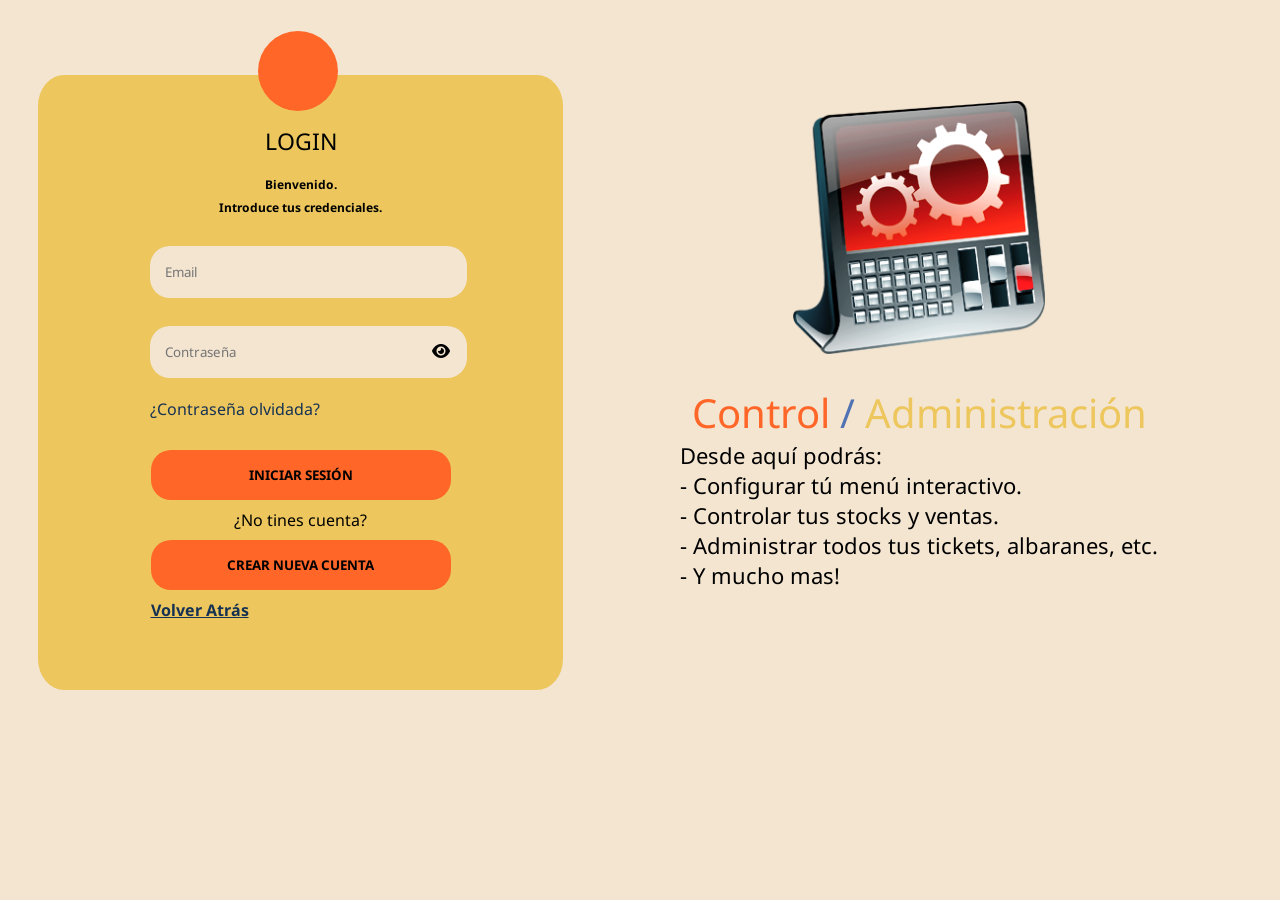
<file: login.html>
<!DOCTYPE html>
<html lang="en">
<head>
    <meta charset="UTF-8">
    <meta name="viewport" content="width=device-width, initial-scale=1.0">
    <link rel="stylesheet" href="src/style/style-login.css">
    <link rel="preconnect" href="https://fonts.googleapis.com">
<link rel="preconnect" href="https://fonts.gstatic.com" crossorigin>
<link href="https://fonts.googleapis.com/css2?family=Noto+Sans:ital,wght@0,100..900;1,100..900&display=swap" rel="stylesheet">
<link rel="stylesheet" href="https://cdnjs.cloudflare.com/ajax/libs/font-awesome/6.4.0/css/all.min.css" integrity="sha512-iecdLmaskl7CVkqkXNQ/ZH/XLlvWZOJyj7Yy7tcenmpD1ypASozpmT/E0iPtmFIB46ZmdtAc9eNBvH0H/ZpiBw==" crossorigin="anonymous" referrerpolicy="no-referrer" />


<title>Login</title>
</head>
<body>
   <div class="circle">
   </div>
    <form method="post">
        <div class="container">
            <div class="header">
                <h1>LOGIN</h1>
                <h2>Bienvenido.</h2>
                <h2>Introduce tus credenciales.</h2>
                </div>
                <div class="inputs">
                    <div class="email">
                        <label for="inputemail" class="form-label"></label>
                        <input type="email" input type="number" class="form-control" id="exampleInputEmail1" aria-describedby="emailHelp"  placeholder="Email">
                      </div>
                      <div class="password">
                        <label for="inputpassword" class="form-label" placeholder="password"></label>
                        <input type="password" class="form-control" id="password" placeholder="Contraseña">
                        <span class="password-toggle-icon"><i class="fas fa-eye"></i></span>
                    
                    
                    </div>
                      <a href="#" style="text-decoration:none">¿Contraseña olvidada?</a>

                </div>
            
             <div class="footpage">
                <button type="button" class="btn">INICIAR SESIÓN</button>
                <span style="">¿No tines cuenta?</span>
                <button type="button" class="btn">CREAR NUEVA CUENTA</button>    
                <a href="javascript:history.back()"> <b>Volver Atrás</b></a>    
            </div>
        </div>
        <div class="centraltext">
            <img src="imagen/control_panel.png" alt="">
                <p class="title"><span class="orange">Control</span> <span class="blue">/</span> <span class="yellow">Administración</span> </p>
                <p class="secondtitle">Desde aquí podrás: <br>- Configurar tú menú interactivo. <br>- Controlar tus stocks y ventas. <br>- Administrar todos tus tickets, albaranes, etc. <br>- Y mucho mas!</p>
                
            
          </div>
         
      </form>
     
    
      <script src="src/js/app-login.js"></script>
</body>
</html>
</file>
<file: src/style/style-login.css>
:root{
    --primary-color: #EDC75E;
    --secondary-color:#f4e5d1;
    --third-color:#FF6628;
    --width-inputs-button:300px;
    --height-inputs-button:50px;
}

.noto-sans{
    font-family: "Noto Sans", sans-serif;
    font-optical-sizing: auto;
    font-style: normal;
    font-variation-settings:
      "wdth" 100;
  }

  *{
    font-family: "Noto Sans", sans-serif;
  }

body{
    background-color: var(--secondary-color);
    background-size: auto;
    background-repeat: no-repeat;
    background-position: bottom right;
}

div.circle{
    border-radius: 500%;
    height: 80px;
    width: 80px;
    background-color: var(--third-color);
    margin-left: 250px;
    margin-top: 23px;
    z-index: 1;
    position: absolute;
   
}
div.container{
    background-color: var(--primary-color);
    width: 525px;
    height: 615px;
    border-radius: 5%;
    display: flex;
    flex-direction: column;
    align-items: center;
    z-index: 0;
    margin-top: 67px;
    margin-left: 30px;
}
   


a{
    color: #163253;
    
}

form{
    justify-items: center;
    height: 675px;
    display: flex;
}

button{
    background-color: var(--third-color);
    font-weight: 700;
    border-radius: 20px;
    width: var(--width-inputs-button);
    height: var(--height-inputs-button);
    border: none;

}

.footpage{
    display:flex;
    flex-direction: column;
    margin-top: 25px;
    height: 180px;
    justify-content: space-around;
}

h1{
    font-size: 23px;
    font-weight: 400;

}

h2{
    font-size: 12px;
    margin: 3px;
}

h3,h4{
    font-size: 35px;
}

span{
    align-self: center;
}

.form-control{
    background-color: var(--secondary-color);
    border-radius: 20px;
    border-style: dashed;
    border: none;
    width: 300px;
    height: 50px;
    margin-top: 28px;
    padding-left: 5%;
}


div.header{
    margin-top: 20px;
    display: flex;
    flex-direction: column;
    align-items: center;
    height: 108px;
    margin-top:35px;
 
}

div.password{
    margin-bottom: 20px;
}

.orange{
    color: var(--third-color);
}

.yellow{
    color: var(--primary-color);
}

.blue{
    color: #5173B3;
}

p{
    margin:0;
}

.title{
    font-size: 40px;
}

.secondtitle{
    font-size: 22px;
    display: flex;
    justify-content: center;
}
.centraltext{
    display: flex;
    flex-direction: column;
    justify-content: center;
    align-items: center;
    margin-left: 40px;
    width: 50%;
}
.centraltext img{
    width: 40%;
    padding-bottom: 5%;
}

.btn{
    font-weight:bolder;
}

.password-toggle-icon{
    margin: -35px;
}
</file>
